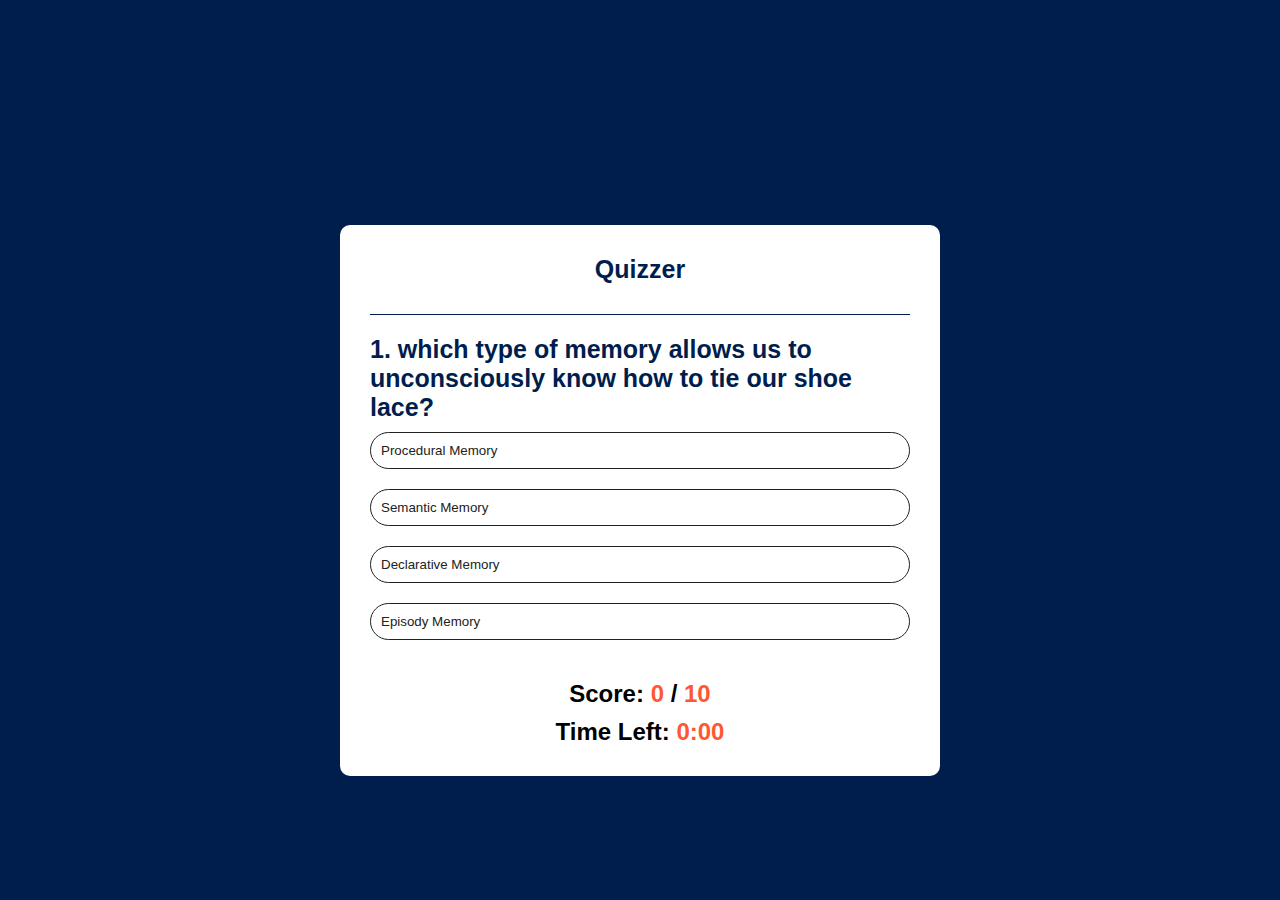
<file: index.html>
<!DOCTYPE html>
<html lang="en">
  <head>
    <meta charset="UTF-8" />
    <meta http-equiv="X-UA-Compatible" content="IE=edge" />
    <meta name="viewport" content="width=device-width, initial-scale=1.0" />
    <title>Quizzer</title>
    <link rel="stylesheet" href="style.css" />
    <link
      rel="shortcut icon"
      href="/quiz-comic-pop-art-style_175838-505.jpg"
      type="image/x-icon"
    />
  </head>
  <body>
    <div class="app" id="quiz-app">
      <h1>Quizzer</h1>
      <div class="quiz">
        <h2 id="question">Question goes Here</h2>
        <div id="answer-buttons">
          <button class="btn">Answer 1</button>
          <button class="btn">Answer 2</button>
          <button class="btn">Answer 3</button>
          <button class="btn">Answer 4</button>
        </div>
        <button id="next-btn">Next</button>
        <div id="try-again">
          <button id="try-again-btn" class="trybtn">
            Try Again&nbsp;<span
              ><img
                src="/Images/rotate-right-regular-24.png"
                alt="rotate-icon"
                width="16px"
            /></span>
          </button>
        </div>
      </div>
      <div id="scoreboard">
        Score: <span id="score">0</span> / <span id="total-questions">0</span>
      </div>
      <div id="timer">Time Left: <span id="time">0:00</span></div>
    </div>
    <script src="script.js"></script>
  </body>
</html>
</file>
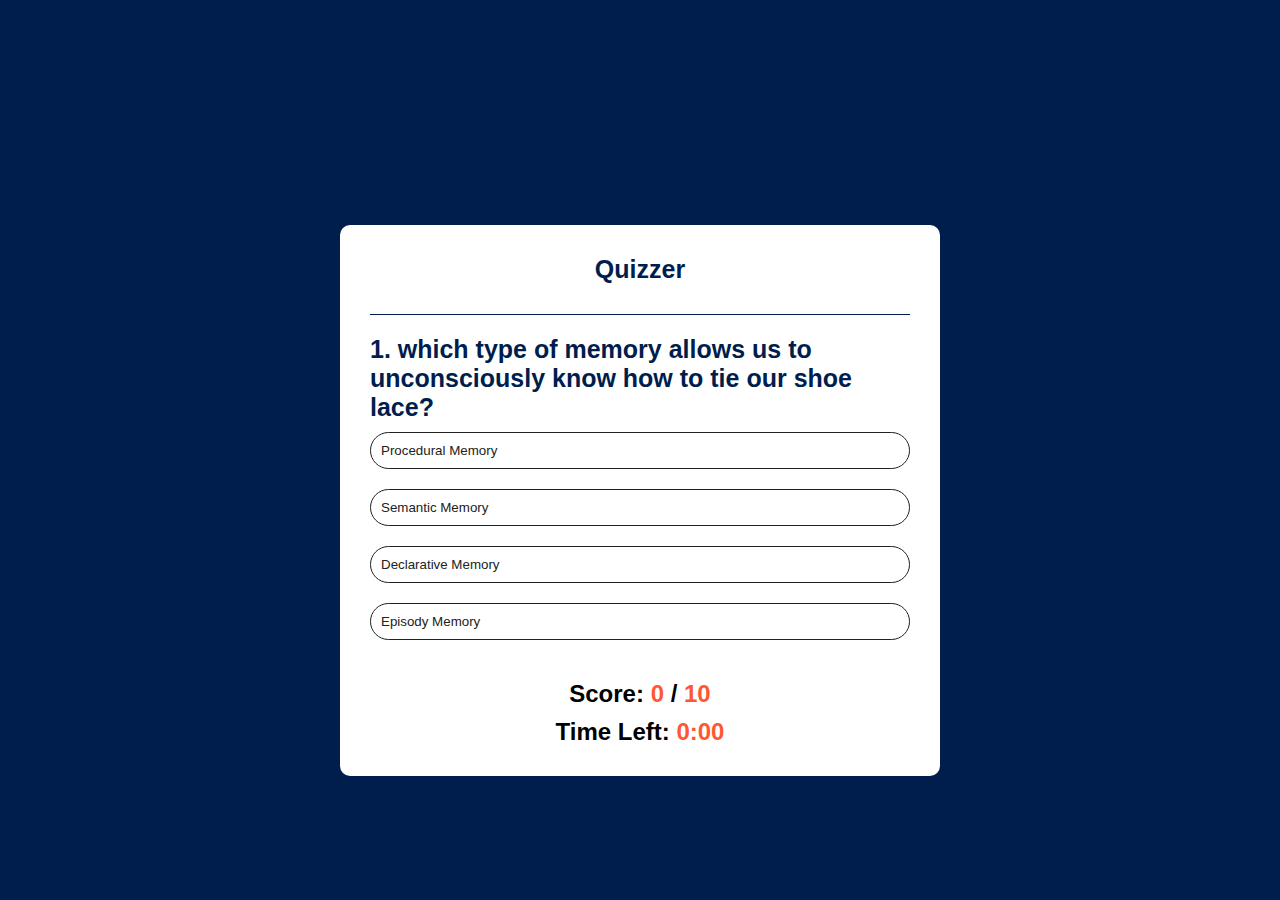
<file: main.html>
<!DOCTYPE html>
<html lang="en">
  <head>
    <meta charset="UTF-8" />
    <meta http-equiv="X-UA-Compatible" content="IE=edge" />
    <meta name="viewport" content="width=device-width, initial-scale=1.0" />
    <title>Quizzer</title>
    <link rel="stylesheet" href="style.css" />
    <link
      rel="shortcut icon"
      href="/quiz-comic-pop-art-style_175838-505.jpg"
      type="image/x-icon"
    />
  </head>
  <body>
    <div class="app" id="quiz-app">
      <h1>Quizzer</h1>
      <div class="quiz">
        <h2 id="question">Question goes Here</h2>
        <div id="answer-buttons">
          <button class="btn">Answer 1</button>
          <button class="btn">Answer 2</button>
          <button class="btn">Answer 3</button>
          <button class="btn">Answer 4</button>
        </div>
        <button id="next-btn">Next</button>
        <div id="try-again">
          <button id="try-again-btn" class="trybtn">
            Try Again&nbsp;<span
              ><img
                src="/Images/rotate-right-regular-24.png"
                alt="rotate-icon"
                width="16px"
            /></span>
          </button>
        </div>
      </div>
      <div id="scoreboard">
        Score: <span id="score">0</span> / <span id="total-questions">0</span>
      </div>
      <div id="timer">Time Left: <span id="time">0:00</span></div>
    </div>
    <div class="end-screen-container">
      <div id="end-screen" style="display: none">
        <h2>Quiz Completed!</h2>
        <p>
          Your Overall Score: <span id="overall-score">0</span> /
          <span id="total-questions">0</span>
        </p>
        <p>Thank you for taking the quiz! Hope you learnt Something.</p>
      </div>
    </div>
    <script src="script.js"></script>
  </body>
</html>
</file>
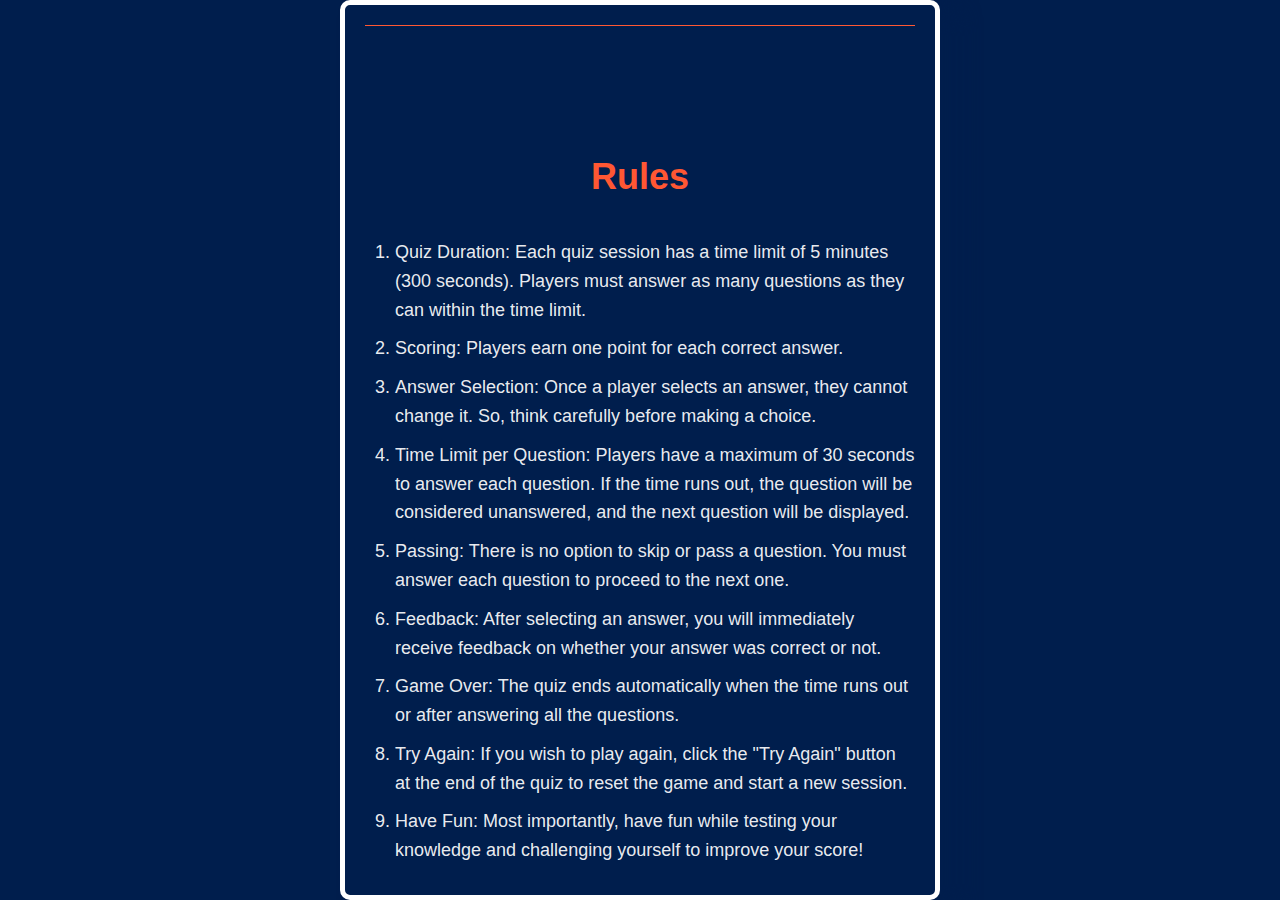
<file: rules.html>
<!DOCTYPE html>
<html lang="en">
  <head>
    <meta charset="UTF-8" />
    <meta http-equiv="X-UA-Compatible" content="IE=edge" />
    <meta name="viewport" content="width=device-width, initial-scale=1.0" />
    <link rel="stylesheet" href="style.css" />
    <link
      rel="shortcut icon"
      href="/quiz-comic-pop-art-style_175838-505.jpg"
      type="image/x-icon"
    />
    <title>Rules</title>
  </head>
  <body>
    <div class="rules-container">
      <div class="rule-set">
        <h2 class="rules-container__heading">Rules</h2>
        <ol>
          <li>
            Quiz Duration: Each quiz session has a time limit of 5 minutes (300
            seconds). Players must answer as many questions as they can within
            the time limit.
          </li>
          <li>Scoring: Players earn one point for each correct answer.</li>
          <li>
            Answer Selection: Once a player selects an answer, they cannot
            change it. So, think carefully before making a choice.
          </li>
          <li>
            Time Limit per Question: Players have a maximum of 30 seconds to
            answer each question. If the time runs out, the question will be
            considered unanswered, and the next question will be displayed.
          </li>
          <li>
            Passing: There is no option to skip or pass a question. You must
            answer each question to proceed to the next one.
          </li>
          <li>
            Feedback: After selecting an answer, you will immediately receive
            feedback on whether your answer was correct or not.
          </li>
          <li>
            Game Over: The quiz ends automatically when the time runs out or
            after answering all the questions.
          </li>
          <li>
            Try Again: If you wish to play again, click the "Try Again" button
            at the end of the quiz to reset the game and start a new session.
          </li>
          <li>
            Have Fun: Most importantly, have fun while testing your knowledge
            and challenging yourself to improve your score!
          </li>
        </ol>
      </div>
    </div>
  </body>
</html>
</file>
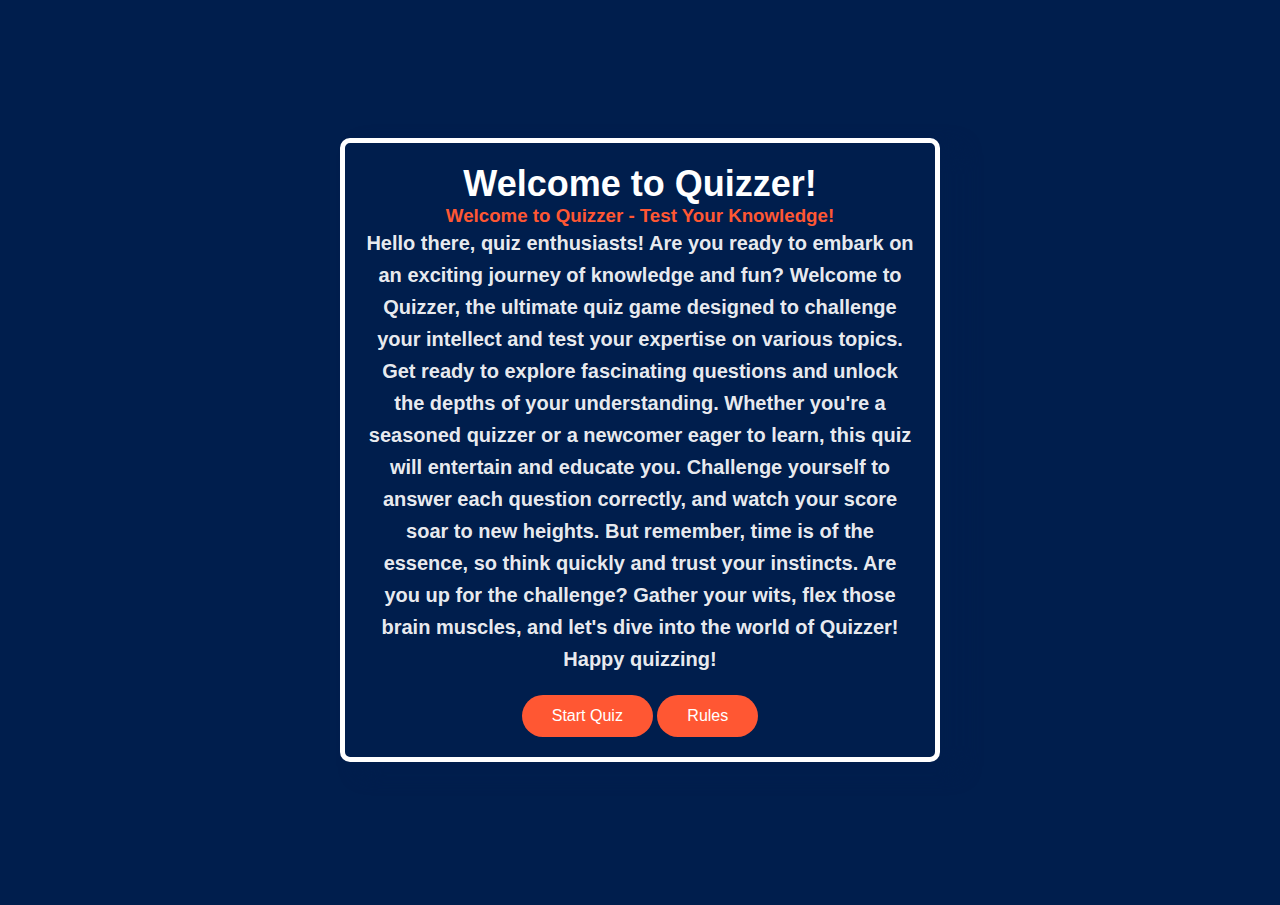
<file: welcome.html>
<!DOCTYPE html>
<html lang="en">
  <head>
    <meta charset="UTF-8" />
    <meta http-equiv="X-UA-Compatible" content="IE=edge" />
    <meta name="viewport" content="width=device-width, initial-scale=1.0" />
    <link rel="stylesheet" href="style.css" />
    <link
      rel="shortcut icon"
      href="/quiz-comic-pop-art-style_175838-505.jpg"
      type="image/x-icon"
    />
    <title>Welome Page!</title>
  </head>
  <body>
    <div class="welcome-container">
      <h1><span>Welcome to Quizzer!</span></h1>
      <h3>Welcome to Quizzer - Test Your Knowledge!</h3>
      <p>
        Hello there, quiz enthusiasts! Are you ready to embark on an exciting
        journey of knowledge and fun? Welcome to Quizzer, the ultimate quiz game
        designed to challenge your intellect and test your expertise on various
        topics. Get ready to explore fascinating questions and unlock the depths
        of your understanding. Whether you're a seasoned quizzer or a newcomer
        eager to learn, this quiz will entertain and educate you. Challenge
        yourself to answer each question correctly, and watch your score soar to
        new heights. But remember, time is of the essence, so think quickly and
        trust your instincts. Are you up for the challenge? Gather your wits,
        flex those brain muscles, and let's dive into the world of Quizzer!
        Happy quizzing!
      </p>

      <a href="/main.html" class="start-button">Start Quiz</a>
      <a href="/rules.html" class="start-button">Rules</a>
    </div>
  </body>
</html>
</file>
<file: style.css>
* {
  margin: 0;
  padding: 0;
  font-family: "poppins", sans-serif;
  box-sizing: border-box;
}
body {
  background: #001e4d;
}

.app {
  background: #fff;
  width: 90%;
  max-width: 600px;
  margin: 100px auto 0;
  border-radius: 10px;
  padding: 30px;
}
.app h1 {
  display: flex;
  justify-content: center;
  align-items: center;
  font-size: 25px;
  font-weight: 600;
  color: #001e4d;
  border-bottom: 1px solid;
  padding-bottom: 30px;
}
.quiz {
  padding: 20px 0;
}
.quiz h2 {
  font-size: 18px;
  color: #001e4d;
  font-size: 25px;
}
.btn {
  background: #fff;
  color: #222;
  font-weight: 500;
  width: 100%;
  border: 1px solid #222;
  padding: 10px;
  margin: 10px 0;
  text-align: left;
  border-radius: 20px;
  cursor: pointer;
  transition: 0.3s;
}
.btn:hover {
  background: #222;
  color: #fff;
}
#next-btn {
  display: flex;
  text-align: center;
  background-color: #001e4d;
  color: #fff;
  font-weight: 500;
  width: 150px;
  border: 0;
  padding: 10px 50px;
  margin: 0 auto;
  margin-bottom: 10px;
  border-radius: 20px;
  cursor: pointer;
  transition: 0.3s;
}
.try-again {
  display: flex;
  text-align: center;
}
#try-again-btn {
  display: flex;
  text-align: center;
  background-color: #001e4d;
  color: #fff;
  font-weight: 500;
  width: 150px;
  border: 0;
  padding: 10px 20px;
  margin: 0 auto;
  border-radius: 20px;
  cursor: pointer;
  transition: 0.3s;
}
.btn.correct {
  background-color: green;
}
.btn.incorrect {
  background-color: red;
}

#timer {
  font-size: 24px;
  font-weight: bold;
  text-align: center;
  margin-top: 10px;
}

#time {
  color: #ff5733;
}
#scoreboard {
  font-size: 24px;
  font-weight: bold;
  text-align: center;
  margin-top: 10px;
}

#score,
#total-questions {
  color: #ff5733;
}

body {
  font-family: "Poppins", sans-serif;
  background-color: #001e4d;
  display: flex;
  justify-content: center;
  align-items: center;
  height: 100vh;
  margin: 0;
}

.welcome-container,
.rules-container {
  align-items: center;
  text-align: center;
  max-width: 600px;
  max-height: auto;
  padding: 20px;
  box-sizing: border-box;
  border: 5px solid #fff;
  border-radius: 10px;
  box-shadow: 20px 10px 20px #001e4d;
}

.welcome-container h1 {
  font-size: 36px;
  /* margin-top: auto; */
  color: #fff;
  font-family: "Segoe UI", Tahoma, Geneva, Verdana, sans-serif;
}

.rules-container__heading {
  font-size: 36px;
  color: #ff5733;
  font-family: "Segoe UI", Tahoma, Geneva, Verdana, sans-serif;
  padding: 20px 0 ;
}

.welcome-container h1 span:after {
  content: "";
  display: block;
  position: absolute;
  bottom: -5px;
  left: 50%;
  /* transform: translateX(-50%); */
  width: 50px;
  height: 2px;
  color: #fff;
  padding: 4px;
}

p {
  font-size: 20px;
  font-weight: 800;
  line-height: 1.6;
  font-family: "DM Sans", sans-serif;
  color: #ffffffed;
  cursor: pointer;
}
.welcome-container h3 {
  color: #ff5733;
}
.start-button {
  display: inline-block;
  background-color: #ff5733;
  color: #fff;
  font-weight: 500;
  padding: 12px 30px;
  border-radius: 30px;
  text-decoration: none;
  margin-top: 20px;
  transition: background-color 0.3s ease;
}
/* .rules-button {
  display: inline-block;
  background-color: #ff5733;
  color: #fff;
  font-weight: 500;
  padding: 12px 30px;
  border-radius: 30px;
  text-decoration: none;
  margin-top: 20px;
  transition: background-color 0.3s ease;
} */

.start-button:hover {
  background-color: #ff8c66;
}
.rules-button:hover {
  background-color: #ff8c66;
}
ol {
  text-align: left;
  padding-left: 30px;
  margin-top: 20px;
}

li {
  font-size: 18px;
  line-height: 1.6;
  margin-bottom: 10px;
  color: #ffffffed;
  font-family: "Segoe UI", Tahoma, Geneva, Verdana, sans-serif;
}

.rule-set {
  border-top: 1px solid hsl(11, 100%, 60%);
  padding-top: 110px;
}

@media (max-width: 768px) {
  .welcome-container p {
    margin: auto auto;
  }
  .rule-set {
    height: fit-content;
  }
  .rules-container {
    margin: auto auto;
  }
}
@media (max-width: 400px) {
  .welcome-container p,
  h3 {
    font-size: 12px;
    height: auto;
  }
  .welcome-container span {
    font-size: 23px;
  }
  .start-button {
    padding: 5px 10px;
  }
}
</file>
